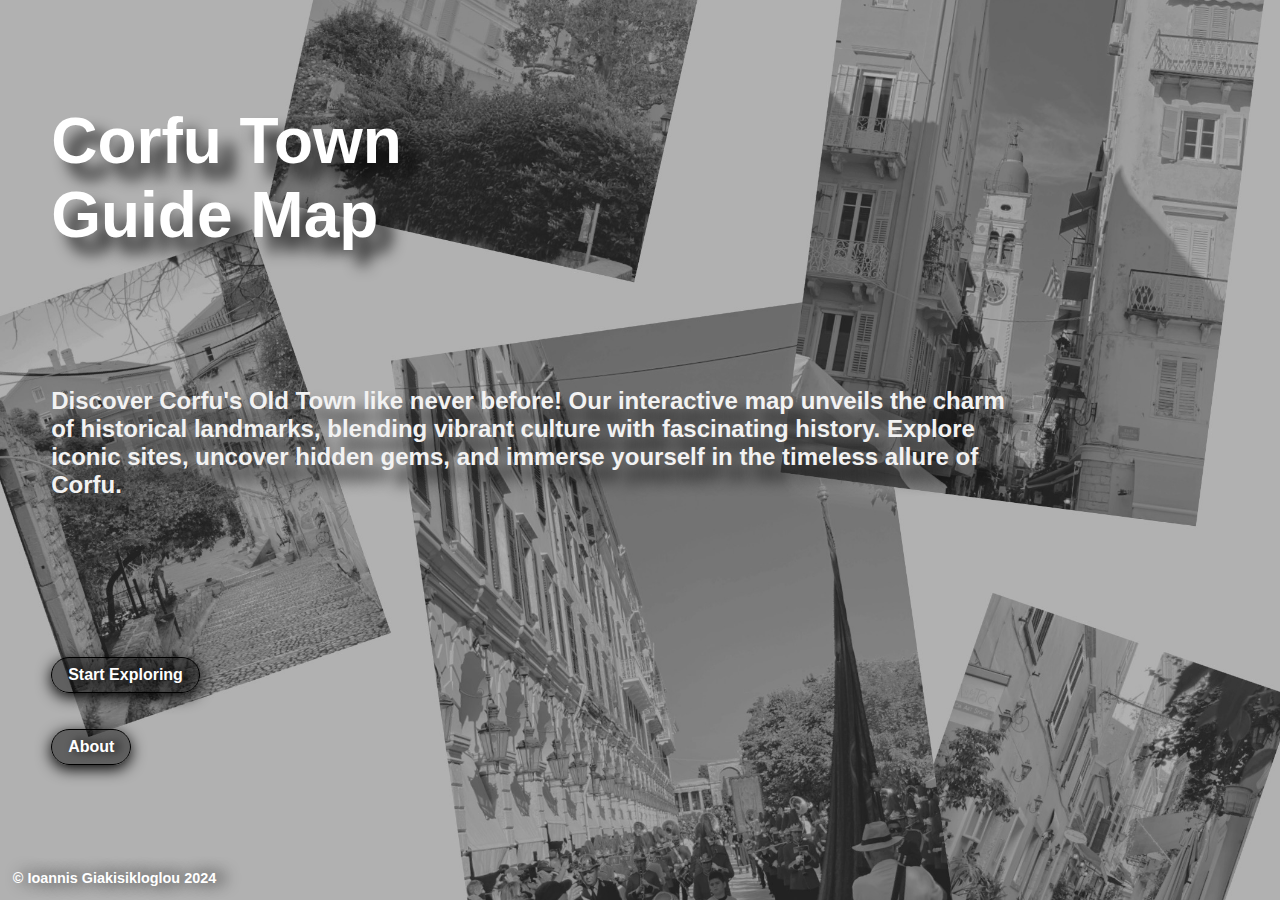
<file: index.html>
<!DOCTYPE html>
<html lang="en">
<head>
	<meta charset="UTF-8">
	<meta name="viewport" content="width=device-width, initial-scale=1.0">
	<link rel="stylesheet" href="index.css">
	<title>Corfu Town Guide Map | Corfu Town Guide Map</title>
	<link rel="icon" type="image/png" href="pin.png">
	
	<meta name="title" content="Corfu Town Guide Map">
	<meta name="description" content="Explore the best sights in Corfu with the Corfu Town Guide. Discover historical landmarks, cultural attractions, and more!">
	<meta property="og:locale" content="en_US">
	<meta property="og:site_name" content="Corfu Town Guide">
	<meta property="og:type" content="website">
	<meta property="og:title" content="Corfu Town Guide | Discover Attractions in Corfu">
	<meta property="og:description" content="Explore the best sights in Corfu, from historical landmarks to local attractions. Your ultimate guide to Corfu Town!">
	<meta property="og:url" content="https://corfutownguide.eu">
	<meta property="og:image" content="https://corfutownguide.eu/pin.jpg">
	<meta property="og:image:secure_url" content="https://corfutownguide.eu/pin.jpg">
	<meta property="og:image:width" content="1200">
	<meta property="og:image:height" content="630">
	<meta name="robots" content="max-image-preview:large">
	<link rel="canonical" href="https://corfutownguide.eu">
</head>

<body>
    <div class="transition-layer"></div>
    <h1 class="slide-to-top">Corfu Town <br> Guide Map</h1>
    <h2 class="caption">
        Discover Corfu's Old Town like never before! Our interactive map unveils 
        the charm of historical landmarks, blending vibrant culture with fascinating history. 
        Explore iconic sites, uncover hidden gems, and immerse yourself in the 
        timeless allure of Corfu.</h2>
    <a class="start-now-button" href="main.html">Start Exploring</a>    
    <a class="about-button" href="about.html" >About</a>    
    <h3 class="copyright">&copy Ioannis Giakisikloglou 2024</h3>

    <script src="transition.js"></script>
</body>
</html>
</file>
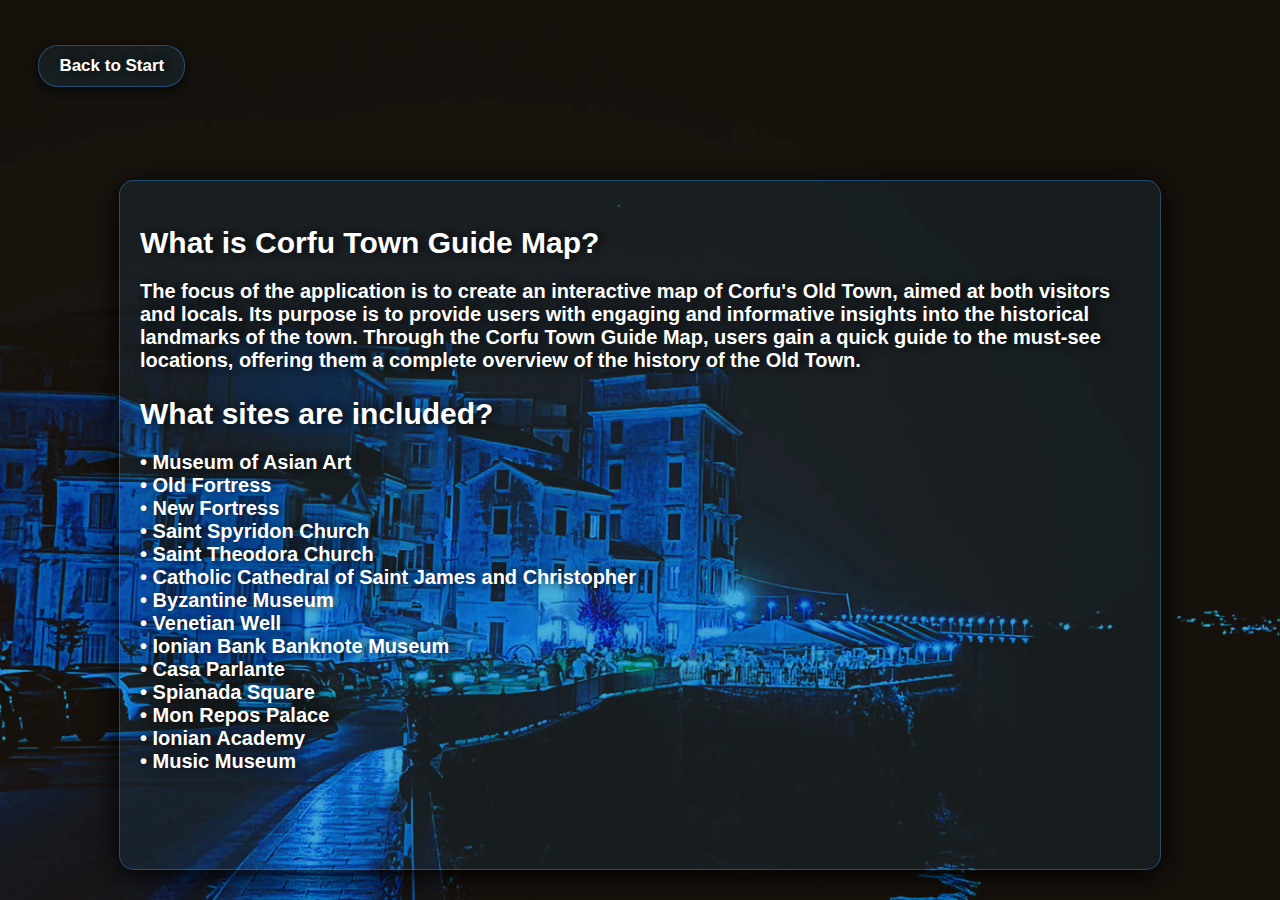
<file: about.html>
<!DOCTYPE html>
<html lang="en">
<head>
    <meta charset="UTF-8">
    <meta name="viewport" content="width=device-width, initial-scale=1.0">
    <title>About Corfu Town Guide Map</title>
    <link rel="stylesheet" href="about.css">
    <link rel="icon" type="image/png" href="pin.png">
</head>
<body>
    <div class="transition-layer"></div> <!-- Div for the smooth transitions between the frame by using the buttons -->
    <a class="back-to-start-button" href="index.html">Back to Start</a> <!-- Button to the first frame (index) -->
    <div class="content-container"> <!-- Container that includes the whole information of the frame -->
        <h2>What is Corfu Town Guide Map?</h2>
        <h3>
            The focus of the application is to create an interactive map of Corfu's Old Town,
            aimed at both visitors and locals. Its purpose is to provide users with engaging and 
            informative insights into the historical landmarks of the town. Through the Corfu Town 
            Guide Map, users gain a quick guide to the must-see locations, offering them a complete
            overview of the history of the Old Town.
        </h3>
        <h2>What sites are included?</h2>
        <h3>
            • Museum of Asian Art<br>
            • Old Fortress<br>
            • New Fortress<br>
            • Saint Spyridon Church<br>
            • Saint Theodora Church<br>
            • Catholic Cathedral of Saint James and Christopher<br>
            • Byzantine Museum<br>
            • Venetian Well<br>
            • Ionian Bank Banknote Museum<br>
            • Casa Parlante<br>
            • Spianada Square<br>
            • Mon Repos Palace<br>
            • Ionian Academy<br>
            • Music Museum
        </h3>
    </div>
    <script src="transition.js"></script> <!-- Script for a smooth transition between the frames -->
</body>
</html>
</file>
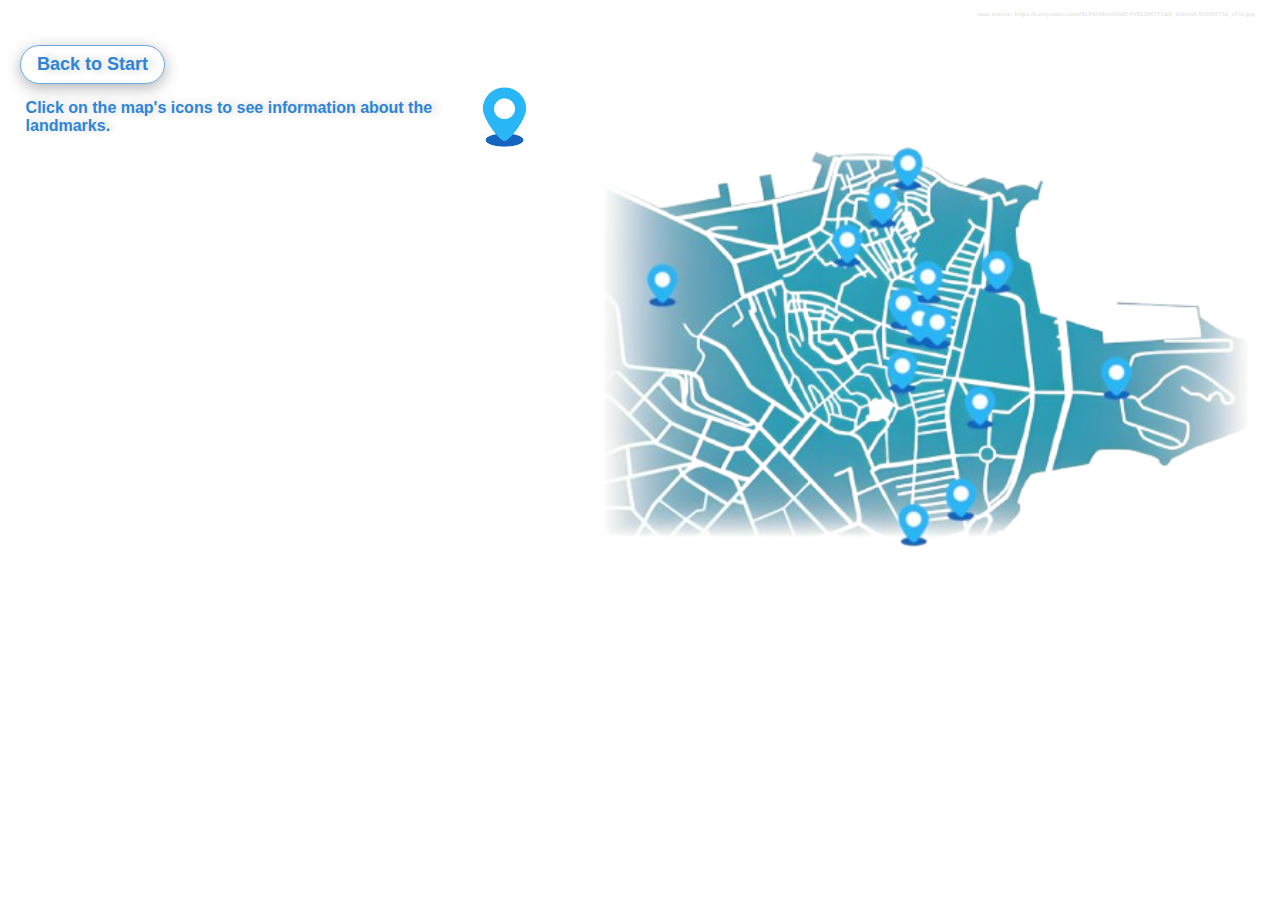
<file: main.html>
<!DOCTYPE html>
<html lang="en">
<head>
    <meta charset="UTF-8">
    <meta name="viewport" content="width=device-width, initial-scale=1.0">
	<link rel="stylesheet" href="main.css">
    <title>Corfu Monuments</title>
    <link rel="icon" type="image/png" href="pin.png">
</head>
<body>
    <h3 class="image-copyright">map source: https://i.etsystatic.com/8154243/r/il/3a8544/822567719/il_fullxfull.822567719_c7ol.jpg</h3>
    <a class="back-to-start-button" href="index.html">Back to Start</a>
    <div class="info-container">
        <p id="info-text">Click on the map's icons to see information about the landmarks.</p> <!-- Added id -->
        <img src="pin.png" alt="Pin" class="pin-icon">
    </div> 
    <div class="transition-layer"></div>
    <div class="container">
        <!-- Image Map Generated by https://www.fla-shop.com/image-map/ -->
        <svg style="width:100%" xmlns="http://www.w3.org/2000/svg" xmlns:xlink="http://www.w3.org/1999/xlink" viewBox="0 0 1000 562">
            <image xlink:href="corfumap_resized.png" style="width: 1000px;" loading="lazy"></image>
            
            <a id="new-fortress" xlink:href="javascript:void(0);" onclick="toggleContent('newFortressContainer')" xlink:title="">
                <g>
                    <circle cx="356.274" cy="224.125" r="11.677" class="image-mapper-shape" data-index="2"></circle>
                </g>
            </a>
            
            <a id="saint-theodora" xlink:href="javascript:void(0);" onclick="toggleContent('saintTheodoraContainer')" xlink:title="">
                <g>
                    <circle cx="551.855" cy="183.952" r="12.054" class="image-mapper-shape" data-index="4"></circle>
                </g>
            </a>
            
            <a id="venetian-well" xlink:href="javascript:void(0);" onclick="toggleContent('venetianWellContainer')" xlink:title="">
                <g>
                    <circle cx="589.914" cy="142.721" r="12.774" class="image-mapper-shape" data-index="5"></circle>
                </g>
            </a>
            
            <a id="byzantine-museum" xlink:href="javascript:void(0);" onclick="toggleContent('byzantineMuseumContainer')" xlink:title="">
                <g>
                    <circle cx="614.230" cy="101.491" r="11.820" class="image-mapper-shape" data-index="6"></circle>
                </g>
            </a>
            
            <a id="asian-arts-museum" xlink:href="javascript:void(0);" onclick="toggleContent('asianArtsMuseumContainer')" xlink:title="">
                <g>
                    <circle cx="707.263" cy="209.324" r="11.629" class="image-mapper-shape" data-index="7"></circle>
                </g>
            </a>
            
            <a id="saint-spyridon" xlink:href="javascript:void(0);" onclick="toggleContent('saintSpyridonContainer')" xlink:title="">
                <g>
                    <circle cx="634.317" cy="219.896" r="11.435" class="image-mapper-shape" data-index="9"></circle>
                </g>
            </a>
            
            <a id="old-fortress" xlink:href="javascript:void(0);" onclick="toggleContent('oldFortressContainer')" xlink:title="">
                <g>
                    <circle cx="834.126" cy="322.444" r="12.054" class="image-mapper-shape" data-index="11"></circle>
                </g>
            </a>
            
            <a id="spianada" xlink:href="javascript:void(0);" onclick="toggleContent('spianadaContainer')" xlink:title="">
                <g>
                    <circle cx="690.348" cy="352.046" r="10.412" class="image-mapper-shape" data-index="13"></circle>
                </g>
            </a>
            
            <a id="ionian-academy" xlink:href="javascript:void(0);" onclick="toggleContent('ionianAcademyContainer')" xlink:title="">
                <g>
                    <circle cx="669.204" cy="449.308" r="11.820" class="image-mapper-shape" data-index="14"></circle>
                </g>
            </a>
            
            <a id="mon-repos" xlink:href="javascript:void(0);" onclick="toggleContent('monReposContainer')" xlink:title="">
                <g>
                    <circle cx="620.573" cy="476.795" r="9.747" class="image-mapper-shape" data-index="15"></circle>
                </g>
            </a>
            
            <a id="catholic-church" xlink:href="javascript:void(0);" onclick="toggleContent('catholicChurchContainer')" xlink:title="">
                <g>
                    <circle cx="610.001" cy="315.044" r="13.077" class="image-mapper-shape" data-index="16"></circle>
                </g>
            </a>
            
            <a id="music-museum" xlink:href="javascript:void(0);" onclick="toggleContent('musicMuseumContainer')" xlink:title="">
                <g>
                    <circle cx="648.060" cy="271.699" r="12.054" class="image-mapper-shape" data-index="17"></circle>
                </g>
            </a>
            
            <a id="ionian-banknote" xlink:href="javascript:void(0);" onclick="toggleContent('ionianBanknoteContainer')" xlink:title="">
                <g>
                    <circle cx="610.001" cy="249.498" r="13.784" class="image-mapper-shape" data-index="20"></circle>
                </g>
            </a>
            
            <a id="casa-parlante" xlink:href="javascript:void(0);" onclick="toggleContent('casaParlanteContainer')" xlink:title="">
                <g>
                    <polygon class="image-mapper-shape" data-index="24" points="613.173 266.413 622.687 255.841 636.431 259.013 629.031 280.156"></polygon>
                </g>
            </a>
        </svg>

        <!-- New Fortress Container -->
        <div class="content-container" id="newFortressContainer">
            <h2>New Fortress</h2>
	    <p> The New Fortress of Corfu, a Venetian fortification built between the 15th and 17th centuries, 
		    stands as a testament to military architecture. Strategically located to protect the island 
		    from naval threats, it offers panoramic views of Corfu Town and the surrounding area. Today, 
		    visitors can explore its historical significance and enjoy its exhibitions. The fortress was
		    pivotal in Corfu's defense, especially during the Ottoman sieges. Learn more
		    <a href="https://en.wikipedia.org/wiki/New_Fortress" target="_blank">here</a>. 
	    </p>
	    <p><em style="font-size: 0.6em;">Address: 13 El. Venizelou Street, Corfu 49100, Greece.</em></p>
            <audio controls class="audio">
                <source src="new_fortress/newfortress.mp3" type="audio/mpeg">
                Audio not available.
            </audio>
            <a href="new_fortress/newfort1.webp" target="_blank">
                <img src="new_fortress/newfort1.webp" alt="New Fortress Image 1" class="content-image" loading="lazy">
            </a>
            <a href="new_fortress/newfort2.webp" target="_blank">
                <img src="new_fortress/newfort2.webp" alt="New Fortress Image 2" class="content-image" loading="lazy">
            </a>
            <a href="new_fortress/newfort3.webp" target="_blank">
                <img src="new_fortress/newfort3.webp" alt="New Fortress Image 3" class="content-image" loading="lazy">
            </a>
            <a href="new_fortress/newfort4.webp" target="_blank">
                <img src="new_fortress/newfort4.webp" alt="New Fortress Image 4" class="content-image" loading="lazy">
            </a>
            <a href="new_fortress/newfort5.webp" target="_blank">
                <img src="new_fortress/newfort5.webp" alt="New Fortress Image 5" class="content-image" loading="lazy">
            </a>
            <a href="new_fortress/newfort6.webp" target="_blank">
                <img src="new_fortress/newfort6.webp" alt="New Fortress Image 6" class="content-image" loading="lazy">
            </a>
        </div>

	<!-- Saint Theodora Container -->
	<div class="content-container" id="saintTheodoraContainer">
	    <h2>Saint Theodora</h2>
	    <p> The Metropolitan Cathedral of Panagia Spilaiotissa in Corfu is a Greek Orthodox cathedral 
	        built in the 16th century. Known for its Byzantine architectural style, it is dedicated 
	        to the Virgin Mary. The cathedral features significant frescoes and is central to religious 
	        life in Corfu. It is an important site for local worship and cultural heritage. Learn more
	        <a href="https://en.wikipedia.org/wiki/Metropolitan_Cathedral_of_Panagia_Spilaiotissa" target="_blank">here</a>. 
	    </p>
	    <p><em style="font-size: 0.6em;">Address: 1 Mitropoleos Street, Corfu 49100, Greece.</em></p>
	    <audio controls class="audio">
	        <source src="saint_theodora/saint_theodora.mp3" type="audio/mpeg">
	        Audio not available.
	    </audio>
	    <a href="saint_theodora/theo1.webp" target="_blank">
	        <img src="saint_theodora/theo1.webp" alt="Saint Theodora Image 1" class="content-image" loading="lazy">
	    </a>
	    <a href="saint_theodora/theo2.webp" target="_blank">
	        <img src="saint_theodora/theo2.webp" alt="Saint Theodora Image 2" class="content-image" loading="lazy">
	    </a>
	    <a href="saint_theodora/theo3.webp" target="_blank">
	        <img src="saint_theodora/theo3.webp" alt="Saint Theodora Image 3" class="content-image" loading="lazy">
	    </a>
	    <a href="saint_theodora/theo4.webp" target="_blank">
	        <img src="saint_theodora/theo4.webp" alt="Saint Theodora Image 4" class="content-image" loading="lazy">
	    </a>
	    <a href="saint_theodora/theo5.webp" target="_blank">
	        <img src="saint_theodora/theo5.webp" alt="Saint Theodora Image 5" class="content-image" loading="lazy">
	    </a>
	    <a href="saint_theodora/theo6.webp" target="_blank">
	        <img src="saint_theodora/theo6.webp" alt="Saint Theodora Image 6" class="content-image" loading="lazy">
	    </a>
	    <a href="saint_theodora/theo7.webp" target="_blank">
	        <img src="saint_theodora/theo7.webp" alt="Saint Theodora Image 7" class="content-image" loading="lazy">
	    </a>
	    <a href="saint_theodora/theo8.webp" target="_blank">
	        <img src="saint_theodora/theo8.webp" alt="Saint Theodora Image 8" class="content-image" loading="lazy">
	    </a>
	</div>

	<!-- Venetian Well Container -->
	<div class="content-container" id="venetianWellContainer">
	    <h2>Venetian Well</h2>
	    <p> The Venetian Well in Corfu’s Kremasti Square, built in 1699, is an octagonal marble structure. 
	        Created to address water scarcity, it was a vital part of the Venetian infrastructure. 
	        The well features intricate carvings and inscriptions, symbolizing Corfu's Venetian heritage. 
	        Though no longer in use since 1831, it remains a notable historical landmark. Learn more <a 
	        href="https://www.archaiologia.gr/blog/2022/01/11/%CE%BA%CE%AD%CF%81%CE%BA%CF%85%CF%81%CE%B1-%CF%84%CE%BF-%CE%B2%CE%B5%CE%BD%CE%B5%CF%84%CF%83%CE%B9%CE%AC%CE%BD%CE%B9%CE%BA%CE%BF-%CF%80%CE%B7%CE%B3%CE%AC%CE%B4%CE%B9-%CF%83%CF%84%CE%B7%CE%BD-%CF%80/" target="_blank">here</a>. 
	    </p>
	    <p><em style="font-size: 0.6em;">Address: 1 Lili Desylla Square, Corfu 49100, Greece.</em></p>
	    <audio controls class="audio">
	        <source src="venetian_well/venetian_well.mp3" type="audio/mpeg">
	        Audio not available.
	    </audio>
	    <a href="venetian_well/well1.webp" target="_blank">
	        <img src="venetian_well/well1.webp" alt="Well Image 1" class="content-image" loading="lazy">
	    </a>
	    <a href="venetian_well/well2.webp" target="_blank">
	        <img src="venetian_well/well2.webp" alt="Well Image 2" class="content-image" loading="lazy">
	    </a>
	    <a href="venetian_well/well3.webp" target="_blank">
	        <img src="venetian_well/well3.webp" alt="Well Image 3" class="content-image" loading="lazy">
	    </a>
	    <a href="venetian_well/well4.webp" target="_blank">
	        <img src="venetian_well/well4.webp" alt="Well Image 4" class="content-image" loading="lazy">
	    </a>
	    <a href="venetian_well/well5.webp" target="_blank">
	        <img src="venetian_well/well5.webp" alt="Well Image 5" class="content-image" loading="lazy">
	    </a>
	    <a href="venetian_well/well6.webp" target="_blank">
	        <img src="venetian_well/well6.webp" alt="Well Image 6" class="content-image" loading="lazy">
	    </a>
	</div>

	<!-- Byzantine Museum Container -->
	<div class="content-container" id="byzantineMuseumContainer">
	    <h2>Byzantine Museum</h2>
	    <p>
	        The Byzantine Museum of Antivouniotissa in Corfu, Greece, is housed in a 15th-century church 
	        and showcases post-Byzantine religious art, particularly from the Cretan and Heptanese schools. 
	        Opened as a museum in 1984, it features icons, frescoes, and religious artifacts from the 15th to 
	        the 19th centuries. Artists like Michael Damaskinos and Emmanuel Tzanes are represented, reflecting 
	        a blend of Orthodox traditions and Western influences. The museum's careful restoration preserves 
	        the church's historical and liturgical character. For detailed information, click 
	        <a href="https://en.wikipedia.org/wiki/Byzantine_Museum_of_Antivouniotissa" target="_blank">here</a>.
	    </p>
	    <p><em style="font-size: 0.6em;">Address: Arseniou 25, Corfu Town 49100, Greece.</em></p>
	    <audio controls class="audio">
	        <source src="byzantine_museum/byzantine_museum.mp3" type="audio/mpeg">
	        Audio not available.
	    </audio>
	    <a href="byzantine_museum/byz0.webp" target="_blank">
	        <img src="byzantine_museum/byz0.webp" alt="Byzantine Museum Image 0" class="content-image" loading="lazy">
	    </a>
	    <a href="byzantine_museum/byz1.webp" target="_blank">
	        <img src="byzantine_museum/byz1.webp" alt="Byzantine Museum Image 1" class="content-image" loading="lazy">
	    </a>
	    <a href="byzantine_museum/byz2.webp" target="_blank">
	        <img src="byzantine_museum/byz2.webp" alt="Byzantine Museum Image 2" class="content-image" loading="lazy">
	    </a>
	    <a href="byzantine_museum/byz3.webp" target="_blank">
	        <img src="byzantine_museum/byz3.webp" alt="Byzantine Museum Image 3" class="content-image" loading="lazy">
	    </a>
	    <a href="byzantine_museum/byz4.webp" target="_blank">
	        <img src="byzantine_museum/byz4.webp" alt="Byzantine Museum Image 4" class="content-image" loading="lazy">
	    </a>
	    <a href="byzantine_museum/byz5.webp" target="_blank">
	        <img src="byzantine_museum/byz5.webp" alt="Byzantine Museum Image 5" class="content-image" loading="lazy">
	    </a>
	    <a href="byzantine_museum/byz6.webp" target="_blank">
	        <img src="byzantine_museum/byz6.webp" alt="Byzantine Museum Image 6" class="content-image" loading="lazy">
	    </a>
	    <a href="byzantine_museum/byz7.webp" target="_blank">
	        <img src="byzantine_museum/byz7.webp" alt="Byzantine Museum Image 7" class="content-image" loading="lazy">
	    </a>
	    <a href="byzantine_museum/byz8.webp" target="_blank">
	        <img src="byzantine_museum/byz8.webp" alt="Byzantine Museum Image 8" class="content-image" loading="lazy">
	    </a>
	</div>

	<!-- Asian Arts Museum Container -->
	<div class="content-container" id="asianArtsMuseumContainer">
	    <h2>Asian Arts Museum</h2>
	    <p>
	        The Museum of Asian Art of Corfu, established in 1927, is the only museum in 
	        Greece dedicated to Asian art. Located in the Palace of St. Michael and St. 
	        George, it showcases a vast collection of over 11,000 items from Chinese, 
	        Japanese, Indian, and other Asian cultures, spanning centuries. Initially 
	        focused on Sino-Japanese art, its scope expanded through additional donations, 
	        highlighting artifacts like porcelain, sculptures, and wood carvings. The museum 
	        reflects a blend of cultural and artistic heritage, attracting visitors worldwide.
	        Learn more <a href="https://en.wikipedia.org/wiki/Museum_of_Asian_Art_of_Corfu" target="_blank">here</a>.
	    </p>
	    <p><em style="font-size: 0.6em;">Address: Old Palace, Corfu Town 49100, Greece.</em></p>
	    <audio controls class="audio">
	        <source src="asian_arts/asian_arts.mp3" type="audio/mpeg">
	        Audio not available.
	    </audio>
	    <a href="asian_arts/asian1.webp" target="_blank">
	        <img src="asian_arts/asian1.webp" alt="Asian Arts Museum Image 1" class="content-image" loading="lazy">
	    </a>
	    <a href="asian_arts/asian2.webp" target="_blank">
	        <img src="asian_arts/asian2.webp" alt="Asian Arts Museum Image 2" class="content-image" loading="lazy">
	    </a>
	    <a href="asian_arts/asian3.webp" target="_blank">
	        <img src="asian_arts/asian3.webp" alt="Asian Arts Museum Image 3" class="content-image" loading="lazy">
	    </a>
	    <a href="asian_arts/asian4.webp" target="_blank">
	        <img src="asian_arts/asian4.webp" alt="Asian Arts Museum Image 4" class="content-image" loading="lazy">
	    </a>
	    <a href="asian_arts/asian5.webp" target="_blank">
	        <img src="asian_arts/asian5.webp" alt="Asian Arts Museum Image 5" class="content-image" loading="lazy">
	    </a>
	    <a href="asian_arts/asian6.webp" target="_blank">
	        <img src="asian_arts/asian6.webp" alt="Asian Arts Museum Image 6" class="content-image" loading="lazy">
	    </a>
	    <a href="asian_arts/asian7.webp" target="_blank">
	        <img src="asian_arts/asian7.webp" alt="Asian Arts Museum Image 7" class="content-image" loading="lazy">
	    </a>
	    <a href="asian_arts/asian8.webp" target="_blank">
	        <img src="asian_arts/asian8.webp" alt="Asian Arts Museum Image 8" class="content-image" loading="lazy">
	    </a>
	</div>
	
	<!-- Saint Spyridon Container -->
	<div class="content-container" id="saintSpyridonContainer">
	    <h2>Saint Spyridon</h2>
	    <p> Saint Spyridon Church in Corfu, constructed in 1590, is one of the most important religious 
	        landmarks on the island. The church is dedicated to Saint Spyridon, Corfu's patron saint, 
	        and is renowned for its beautiful Venetian-style bell tower. The church is home to the saint’s 
	        relics, which are a significant source of local devotion. It plays a central role in many 
	        religious festivals, especially on the saint's feast day, attracting thousands of pilgrims. 
	        Learn more <a href="https://en.wikipedia.org/wiki/Saint_Spyridon_Church" target="_blank">here</a>. 
	    </p>
	    <p><em style="font-size: 0.6em;">Address: 32 Agiou Spyridonos Street, Corfu Town 49100, Greece.</em></p>
	    <audio controls class="audio">
	        <source src="saint_spyridon/saint_spyridon.mp3" type="audio/mpeg">
	        Audio not available.
	    </audio>
	    <a href="saint_spyridon/spyridon1.webp" target="_blank">
	        <img src="saint_spyridon/spyridon1.webp" alt="Saint Spyridon Image 1" class="content-image" loading="lazy">
	    </a>
	    <a href="saint_spyridon/spyridon2.webp" target="_blank">
	        <img src="saint_spyridon/spyridon2.webp" alt="Saint Spyridon Image 2" class="content-image" loading="lazy">
	    </a>
	    <a href="saint_spyridon/spyridon3.webp" target="_blank">
	        <img src="saint_spyridon/spyridon3.webp" alt="Saint Spyridon Image 3" class="content-image" loading="lazy">
	    </a>
	    <a href="saint_spyridon/spyridon4.webp" target="_blank">
	        <img src="saint_spyridon/spyridon4.webp" alt="Saint Spyridon Image 4" class="content-image" loading="lazy">
	    </a>
	    <a href="saint_spyridon/spyridon5.webp" target="_blank">
	        <img src="saint_spyridon/spyridon5.webp" alt="Saint Spyridon Image 5" class="content-image" loading="lazy">
	    </a>
	    <a href="saint_spyridon/spyridon6.webp" target="_blank">
	        <img src="saint_spyridon/spyridon6.webp" alt="Saint Spyridon Image 6" class="content-image" loading="lazy">
	    </a>
	    <a href="saint_spyridon/spyridon7.webp" target="_blank">
	        <img src="saint_spyridon/spyridon7.webp" alt="Saint Spyridon Image 7" class="content-image" loading="lazy">
	    </a>
	    <a href="saint_spyridon/spyridon8.webp" target="_blank">
	        <img src="saint_spyridon/spyridon8.webp" alt="Saint Spyridon Image 8" class="content-image" loading="lazy">
	    </a>
	</div>

        <!-- Old Fortress Container -->
        <div class="content-container" id="oldFortressContainer">
            <h2>Old Fortress</h2>
	    <p> The Old Fortress of Corfu, constructed by the Venetians in the 15th century, served as a military 
		    stronghold. It underwent various expansions under Venetian, British, and French control. 
		    The fortress is located on a small island connected to Corfu Town by a causeway. It offers 
		    panoramic views of the town and the sea. Today, it houses a museum and is a popular tourist destination. 
		    Its historical significance is reflected in its strategic role in Corfu's defense over the centuries. Learn more 
		    <a href="https://en.wikipedia.org/wiki/Old_Fortress,_Corfu" target="_blank">here</a>. 
	    </p>
	    <p><em style="font-size: 0.6em;">Address: Paleo Enetiko Frouno, Corfu Town 49100, Greece.</em></p>
            <audio controls class="audio">
                <source src="old_fortress/old_fortress.mp3" type="audio/mpeg">
                Audio not available.
            </audio>
            <a href="old_fortress/oldfort1.webp" target="_blank">
                <img src="old_fortress/oldfort1.webp" alt="Old Fortress Image 1" class="content-image" loading="lazy">
            </a>
            <a href="old_fortress/oldfort2.webp" target="_blank">
                <img src="old_fortress/oldfort2.webp" alt="Old Fortress Image 2" class="content-image" loading="lazy">
            </a>
            <a href="old_fortress/oldfort3.webp" target="_blank">
                <img src="old_fortress/oldfort3.webp" alt="Old Fortress Image 3" class="content-image" loading="lazy">
            </a>
            <a href="old_fortress/oldfort4.webp" target="_blank">
                <img src="old_fortress/oldfort4.webp" alt="Old Fortress Image 4" class="content-image" loading="lazy">
            </a>
            <a href="old_fortress/oldfort5.webp" target="_blank">
                <img src="old_fortress/oldfort5.webp" alt="Old Fortress Image 5" class="content-image" loading="lazy">
            </a>
            <a href="old_fortress/oldfort6.webp" target="_blank">
                <img src="old_fortress/oldfort6.webp" alt="Old Fortress Image 6" class="content-image" loading="lazy">
            </a>
            <a href="old_fortress/oldfort7.webp" target="_blank">
                <img src="old_fortress/oldfort7.webp" alt="Old Fortress Image 7" class="content-image" loading="lazy">
            </a>
        </div>

	<!-- Spianada Container -->
	<div class="content-container" id="spianadaContainer">
	    <h2>Spianada</h2>
	    <p> Spianada is Corfu’s largest square, located in the heart of Corfu Town. 
	        Created during Venetian rule, it is surrounded by significant historical buildings, 
	        such as the Liston and the Old Fortress. The square is known for its spaciousness and 
	        is a focal point for social life, hosting events, concerts, and gatherings. It also 
	        features a cricket ground, highlighting British influence. Spianada offers beautiful 
	        views of the surrounding landmarks and is a popular spot for both locals and tourists. 
	        Learn more <a href="https://en.wikipedia.org/wiki/Spianada" target="_blank">here</a>.
	    </p>
	    <p><em style="font-size: 0.6em;">Address: 70 Viktoros Dousmani Street, Corfu Town 49100, Greece.</em></p>
	    <audio controls class="audio">
	        <source src="spianada/spianada.mp3" type="audio/mpeg">
	        Audio not available.
	    </audio>
	    <a href="spianada/spianada1.webp" target="_blank">
	        <img src="spianada/spianada1.webp" alt="Spianada Image 1" class="content-image" loading="lazy">
	    </a>
	    <a href="spianada/spianada2.webp" target="_blank">
	        <img src="spianada/spianada2.webp" alt="Spianada Image 2" class="content-image" loading="lazy">
	    </a>
	    <a href="spianada/spianada3.webp" target="_blank">
	        <img src="spianada/spianada3.webp" alt="Spianada Image 3" class="content-image" loading="lazy">
	    </a>
	    <a href="spianada/spianada4.webp" target="_blank">
	        <img src="spianada/spianada4.webp" alt="Spianada Image 4" class="content-image" loading="lazy">
	    </a>
	    <a href="spianada/spianada5.webp" target="_blank">
	        <img src="spianada/spianada5.webp" alt="Spianada Image 5" class="content-image" loading="lazy">
	    </a>
	    <a href="spianada/spianada6.webp" target="_blank">
	        <img src="spianada/spianada6.webp" alt="Spianada Image 6" class="content-image" loading="lazy">
	    </a>
	</div>


        <!-- Ionian Academy Container -->
        <div class="content-container" id="ionianAcademyContainer">
            <h2>Ionian Academy</h2>
	    <p> The Ionian Academy, founded in 1824 in Corfu, was Greece's first modern academic institution, 
		    established during the French and British administrations. Initially excelling in medicine, 
		    law, and philosophy, it closed in 1864 after the Ionian Islands united with Greece. Today, 
		    the historic building is part of the Ionian University, hosting lectures, conferences, and 
		    cultural events. It serves as a key location for academic and cultural activities, continuing 
		    its legacy as a center of education and intellectual development. Learn more 
		    <a href="https://en.wikipedia.org/wiki/Ionian_Academy" target="_blank">here</a>. 
	    </p>
	    <p><em style="font-size: 0.6em;">Address: Academias and Kapodistriou, Corfu Town 49100, Greece.</em></p>
            <audio controls class="audio">
                <source src="ionian_academy/ionian_academy.mp3" type="audio/mpeg">
                Audio not available.
            </audio>
            <a href="ionian_academy/ionaca1.webp" target="_blank">
                <img src="ionian_academy/ionaca1.webp" alt="Ionian Academy Image 1" class="content-image" loading="lazy">
            </a>
            <a href="ionian_academy/ionaca2.webp" target="_blank">
                <img src="ionian_academy/ionaca2.webp" alt="Ionian Academy Image 2" class="content-image" loading="lazy">
            </a>
            <a href="ionian_academy/ionaca3.webp" target="_blank">
                <img src="ionian_academy/ionaca3.webp" alt="Ionian Academy Image 3" class="content-image" loading="lazy">
            </a>
            <a href="ionian_academy/ionaca4.webp" target="_blank">
                <img src="ionian_academy/ionaca4.webp" alt="Ionian Academy Image 4" class="content-image" loading="lazy">
            </a>
            <a href="ionian_academy/ionaca5.webp" target="_blank">
                <img src="ionian_academy/ionaca5.webp" alt="Ionian Academy Image 5" class="content-image" loading="lazy">
            </a>
            <a href="ionian_academy/ionaca6.webp" target="_blank">
                <img src="ionian_academy/ionaca6.webp" alt="Ionian Academy Image 6" class="content-image" loading="lazy">
            </a>
            <a href="ionian_academy/ionaca7.webp" target="_blank">
                <img src="ionian_academy/ionaca7.webp" alt="Ionian Academy Image 7" class="content-image" loading="lazy">
            </a>
        </div>

	<!-- Mon Repos Container -->
	<div class="content-container" id="monReposContainer">
	    <h2>Mon Repos</h2>
	    <p> Mon Repos, a historic villa on the Greek island of Corfu, was built in 1826 as the summer residence
	        for the British High Commissioner. Later, it became a royal estate and is famously the birthplace
	        of Prince Philip, Duke of Edinburgh. Surrounded by lush gardens, the villa is a neoclassical 
	        masterpiece that now houses the Museum of Palaiopolis, showcasing artifacts from ancient Corfu. 
	        Visitors can explore the estate's beautiful landscape and learn about its history, which reflects 
	        British and Greek cultural influences. Learn more 
	        <a href="https://en.wikipedia.org/wiki/Mon_Repos,_Corfu" target="_blank">here</a>. 
	    </p>
	    <p><em style="font-size: 0.6em;">Address: Mon Repos Estate, Corfu Town 49100, Greece.</em></p>
	    <audio controls class="audio">
	        <source src="mon_repos/mon_repos.mp3" type="audio/mpeg">
	        Audio not available.
	    </audio>
	    <a href="mon_repos/mon_repos1.webp" target="_blank">
	        <img src="mon_repos/mon_repos1.webp" alt="Mon Repos Image 1" class="content-image" loading="lazy">
	    </a>
	    <a href="mon_repos/mon_repos2.webp" target="_blank">
	        <img src="mon_repos/mon_repos2.webp" alt="Mon Repos Image 2" class="content-image" loading="lazy">
	    </a>
	    <a href="mon_repos/mon_repos3.webp" target="_blank">
	        <img src="mon_repos/mon_repos3.webp" alt="Mon Repos Image 3" class="content-image" loading="lazy">
	    </a>
	    <a href="mon_repos/mon_repos4.webp" target="_blank">
	        <img src="mon_repos/mon_repos4.webp" alt="Mon Repos Image 4" class="content-image" loading="lazy">
	    </a>
	    <a href="mon_repos/mon_repos5.webp" target="_blank">
	        <img src="mon_repos/mon_repos5.webp" alt="Mon Repos Image 5" class="content-image" loading="lazy">
	    </a>
	    <a href="mon_repos/mon_repos6.webp" target="_blank">
	        <img src="mon_repos/mon_repos6.webp" alt="Mon Repos Image 6" class="content-image" loading="lazy">
	    </a>
	    <a href="mon_repos/mon_repos7.webp" target="_blank">
	        <img src="mon_repos/mon_repos7.webp" alt="Mon Repos Image 7" class="content-image" loading="lazy">
	    </a>
	    <a href="mon_repos/mon_repos8.webp" target="_blank">
	        <img src="mon_repos/mon_repos8.webp" alt="Mon Repos Image 8" class="content-image" loading="lazy">
	    </a>
	</div>

	<!-- Catholic Church Container -->
	<div class="content-container" id="catholicChurchContainer">
	    <h2>Catholic Church</h2>
	    <p>
	        The Cathedral of Saint James and Saint Christopher in Corfu is an important Catholic church 
	        located in the heart of the city. Built during the Venetian era in the 16th century, the cathedral 
	        was heavily influenced by Italian Baroque architectural styles. The church has a significant
	        role for the Catholic community in Corfu, many of whom are of Maltese and Italian descent. 
	        Today, it remains a central place of worship for the Catholic population 
	        of Corfu. Learn more <a href="https://en.wikipedia.org/wiki/Cathedral_of_Saint_James_and_Saint_Christopher" target="_blank">here</a>.
	    </p>
	    <p><em style="font-size: 0.6em;">Address: Saint James Square, Corfu Town 49100, Greece.</em></p>
	    <audio controls class="audio">
	        <source src="catholic_church/catholic_church.mp3" type="audio/mpeg">
	        Audio not available.
	    </audio>
	    <a href="catholic_church/cath1.webp" target="_blank">
	        <img src="catholic_church/cath1.webp" alt="Catholic Church Image 1" class="content-image" loading="lazy">
	    </a>
	    <a href="catholic_church/cath2.webp" target="_blank">
	        <img src="catholic_church/cath2.webp" alt="Catholic Church Image 2" class="content-image" loading="lazy">
	    </a>
	    <a href="catholic_church/cath3.webp" target="_blank">
	        <img src="catholic_church/cath3.webp" alt="Catholic Church Image 3" class="content-image" loading="lazy">
	    </a>
	    <a href="catholic_church/cath4.webp" target="_blank">
	        <img src="catholic_church/cath4.webp" alt="Catholic Church Image 4" class="content-image" loading="lazy">
	    </a>
	    <a href="catholic_church/cath5.webp" target="_blank">
	        <img src="catholic_church/cath5.webp" alt="Catholic Church Image 5" class="content-image" loading="lazy">
	    </a>
	    <a href="catholic_church/cath6.webp" target="_blank">
	        <img src="catholic_church/cath6.webp" alt="Catholic Church Image 6" class="content-image" loading="lazy">
	    </a>
	    <a href="catholic_church/cath7.webp" target="_blank">
	        <img src="catholic_church/cath7.webp" alt="Catholic Church Image 7" class="content-image" loading="lazy">
	    </a>
	</div>

        <!-- Music Museum Container -->
        <div class="content-container" id="musicMuseumContainer">
            <h2>Music Museum</h2>
	    <p>
	    	The Philharmonic Society of Corfu, founded in 1840, is the oldest music academy in Greece. 
		    It aimed to provide European-style music education to all social classes. Under the 
		    direction of Nikolaos Halikiopoulos Mantzaros, it developed a strong program in music 
		    theory and performance. The society's wind band became central to public and religious 
		    events. Today, it houses the Music Museum "Nikolaos Halikiopoulos Mantzaros," showcasing 
		    its historical impact on Greek music. Learn more
		    <a href="https://en.wikipedia.org/wiki/Philharmonic_Society_of_Corfu" target="_blank">here</a>.
	    </p>
	    <p><em style="font-size: 0.6em;">Address: Nikorou Theotoki 10, Corfu Town 49100, Greece.</em></p>
            <audio controls class="audio">
                <source src="music_museum/music_museum.mp3" type="audio/mpeg">
                Audio not available.
            </audio>
	    <p><em style="font-size: 0.5em;">photos: © lovincorfu.com </em></p>
            <a href="music_museum/museum1.webp" target="_blank">
                <img src="music_museum/museum1.webp" alt="Music Museum Image 1" class="content-image" loading="lazy">
            </a>
	    <a href="music_museum/museum2.webp" target="_blank">
                <img src="music_museum/museum2.webp" alt="Music Museum Image 2" class="content-image" loading="lazy">
            </a>
	    <a href="music_museum/museum3.webp" target="_blank">
                <img src="music_museum/museum3.webp" alt="Music Museum Image 3" class="content-image" loading="lazy">
            </a>
	    <a href="music_museum/museum4.webp" target="_blank">
                <img src="music_museum/museum4.webp" alt="Music Museum Image 4" class="content-image" loading="lazy">
            </a>
            <a href="music_museum/museum5.webp" target="_blank">
                <img src="music_museum/museum5.webp" alt="Music Museum Image 5" class="content-image" loading="lazy">
            </a>
            <a href="music_museum/museum6.webp" target="_blank">
                <img src="music_museum/museum6.webp" alt="Music Museum Image 6" class="content-image" loading="lazy">
            </a>
            <a href="music_museum/museum7.webp" target="_blank">
                <img src="music_museum/museum7.webp" alt="Music Museum Image 7" class="content-image" loading="lazy">
            </a>
            <a href="music_museum/museum8.webp" target="_blank">
                <img src="music_museum/museum8.webp" alt="Music Museum Image 8" class="content-image" loading="lazy">
            </a>
        </div>

	<!-- Ionian Banknote Container -->
	<div class="content-container" id="ionianBanknoteContainer">
	    <h2>Ionian Banknote</h2>
	    <p>
	        The Banknote Museum of Alpha Bank, located in Corfu, Greece, houses a vast collection of 
	        Greek currency from 1822 to the present, including around 2000 items. Established in 
	        1981 by Ionian Bank and later renovated and reopened in 2005, it showcases rare items 
	        like the first treasury bonds of the Greek State and the 1860 "colonata" banknote. The 
	        museum displays sketches, essays, and printing plates, as well as the evolution of Greek
	        banknotes, including the transition from drachma to euro in 2002. Key exhibits include 
	        banknotes from the Ionian Bank, the National Bank of Greece, and the Bank of Greece, 
	        along with historical material such as wartime currency and hyperinflation notes. 
	        The museum is housed in a building designed by architect Ioannis Chronis in 1840, and 
	        admission is free. It is considered one of the most complete banknote collections in the world.
	        Learn more <a href="https://en.wikipedia.org/wiki/Banknote_Museum_of_Alpha_Bank" target="_blank">here</a>.
	    </p>
	    <p><em style="font-size: 0.6em;">Address: Nikorou Theotoki 32, Corfu Town 49100, Greece.</em></p>
	    <audio controls class="audio">
	        <source src="ionian_banknote/ionian_banknote.mp3" type="audio/mpeg">
	        Audio not available.
	    </audio>
	    <p><em style="font-size: 0.65em;">Photos 1,2,7,8: © alphapolitismos.gr </em></p>
	    <p><em style="font-size: 0.65em;">Photos 3,4,5,6: © tripadvisor.com </em></p>
	    <a href="ionian_banknote/bank1.webp" target="_blank">
	        <img src="ionian_banknote/bank1.webp" alt="Ionian Banknote Image 1" class="content-image" loading="lazy">
	    </a>
	    <a href="ionian_banknote/bank2.webp" target="_blank">
	        <img src="ionian_banknote/bank2.webp" alt="Ionian Banknote Image 2" class="content-image" loading="lazy">
	    </a>
	    <a href="ionian_banknote/bank3.webp" target="_blank">
	        <img src="ionian_banknote/bank3.webp" alt="Ionian Banknote Image 3" class="content-image" loading="lazy">
	    </a>
	    <a href="ionian_banknote/bank4.webp" target="_blank">
	        <img src="ionian_banknote/bank4.webp" alt="Ionian Banknote Image 4" class="content-image" loading="lazy">
	    </a>
	    <a href="ionian_banknote/bank5.webp" target="_blank">
	        <img src="ionian_banknote/bank5.webp" alt="Ionian Banknote Image 5" class="content-image" loading="lazy">
	    </a>
	    <a href="ionian_banknote/bank6.webp" target="_blank">
	        <img src="ionian_banknote/bank6.webp" alt="Ionian Banknote Image 6" class="content-image" loading="lazy">
	    </a>
	    <a href="ionian_banknote/bank7.webp" target="_blank">
	        <img src="ionian_banknote/bank7.webp" alt="Ionian Banknote Image 7" class="content-image" loading="lazy">
	    </a>
	    <a href="ionian_banknote/bank8.webp" target="_blank">
	        <img src="ionian_banknote/bank8.webp" alt="Ionian Banknote Image 8" class="content-image" loading="lazy">
	    </a>
	</div>

	  <!-- Casa Parlante Container -->
	<div class="content-container" id="casaParlanteContainer">
	    <h2>Casa Parlante</h2>
	    <p>
	        Casa Parlante, a "living history" museum in Corfu, Greece, recreates 19th-century aristocratic 
	        life in an elegant mansion. Opened in 2014, it features moving mannequins representing 
	        nobles and servants, reenacting daily routines with period furnishings, sounds, and scents. 
	        Highlights include a count reading a newspaper, children playing music, and a cook preparing 
	        meals. Visitors enjoy immersive storytelling and local delicacies. Casa Parlante reflects 
	        Italian cultural influences on Corfu and is celebrated for its innovative approach to history. 
	        Learn more <a href="https://uk.wikipedia.org/wiki/%D0%9C%D1%83%D0%B7%D0%B5%D0%B9_%D0%B6%D0%B8%D0%B2%D0%BE%D1%97_%D1%96%D1%81%D1%82%D0%BE%D1%80%D1%96%D1%97_Casa_Parlante" target="_blank">here</a>.
	    </p>
	    <p><em style="font-size: 0.6em;">Address: Nikorou Theotoki 16, Corfu Town 49100, Greece.</em></p>
	    <audio controls class="audio">
	        <source src="casa/casa.mp3" type="audio/mpeg">
	        Audio not available.
	    </audio>
	    <a href="casa/casa1.webp" target="_blank">
	        <img src="casa/casa1.webp" alt="Casa Parlante Image 1" class="content-image" loading="lazy">
	    </a>
	    <a href="casa/casa2.webp" target="_blank">
	        <img src="casa/casa2.webp" alt="Casa Parlante Image 2" class="content-image" loading="lazy">
	    </a>
	    <a href="casa/casa3.webp" target="_blank">
	        <img src="casa/casa3.webp" alt="Casa Parlante Image 3" class="content-image" loading="lazy">
	    </a>
	    <a href="casa/casa4.webp" target="_blank">
	        <img src="casa/casa4.webp" alt="Casa Parlante Image 4" class="content-image" loading="lazy">
	    </a>
	    <a href="casa/casa5.webp" target="_blank">
	        <img src="casa/casa5.webp" alt="Casa Parlante Image 5" class="content-image" loading="lazy">
	    </a>
	    <a href="casa/casa6.webp" target="_blank">
	        <img src="casa/casa6.webp" alt="Casa Parlante Image 6" class="content-image" loading="lazy">
	    </a>
	    <a href="casa/casa7.webp" target="_blank">
	        <img src="casa/casa7.webp" alt="Casa Parlante Image 7" class="content-image" loading="lazy">
	    </a>
	</div>
    </div>
    
    <script src="transition.js"></script>
    <script>
	function toggleContent(containerId) {
	    const containers = document.querySelectorAll('.content-container');
	    containers.forEach(container => {
	        if (container.id !== containerId) {
	            container.classList.remove("visible");
	        }
	    });
	
	    const selectedContainer = document.getElementById(containerId);
	    selectedContainer.classList.toggle("visible");
	
	    // Apply scroll behavior only for screens with a max width of 600px
	    if (window.matchMedia("(max-width: 600px)").matches) {
	        // Scroll to the selected container
	        if (selectedContainer.classList.contains("visible")) {
	            selectedContainer.scrollIntoView({ behavior: "smooth", block: "start" });
	        }
	    }
	}
    </script>
</body>
</html>
</file>
<file: index.css>
body {
    background-color: white;
    background-size: cover;
    background-image: url("collage.jpg");
    background-repeat: no-repeat;
    background-attachment: fixed;
    background-position: center;
    background-size: cover;
    font-family: Avenir, Montserrat, Corbel, 'URW Gothic', source-sans-pro, sans-serif;
    font-weight: bold;
}

.transition-layer {
    position: fixed;
    top: 0;
    left: 0;
    width: 100%;
    height: 100%;
    background-color: white;
    opacity: 1;
    pointer-events: none;
    z-index: 9999;
    transition: opacity 0.5s ease, filter 0.5s ease;
    filter: blur(0.625rem);
}

.transition-layer.loaded {
    opacity: 0;
    filter: blur(0);
}

.transition-layer.active {
    opacity: 1;
    filter: blur(0.625rem);
}

h1 {
    position: absolute;
    font-size: clamp(2rem, 10vw, 4rem); 
    color: #ffffff;
    left: 7%;
    top: 16%;
    transform: translateY(-50%);
    text-shadow: 0.9375rem 0.9375rem 0.9375rem rgba(0, 0, 0, 0.9);
}

h2 {
    position: absolute;
    font-size: clamp(1.3rem, 4vw, 2rem);
    color: #f2f2f2;
    max-width: 50rem;
    left: 7%;
    top: 50%;
    transform: translateY(-50%);
    text-shadow: 0.9375rem 0.9375rem 0.9375rem rgba(0, 0, 0, 1);
}


.start-now-button {
    position: absolute;
    font-size: clamp(0.5rem, 2.5vw, 1rem); 
    background-color: #2c85d8;
    color: white;
    left: 7%;
    top: 73%;
    font-weight: bold;
    border-radius: 3rem;
    background-color: #00000075;
    text-shadow: 0.3125rem 0 0.625rem rgba(0, 0, 0, 0.9);
    box-shadow: 0 0.25rem 0.9375rem rgba(0, 0, 0, 1);
    padding: 0.5rem 1rem;
    cursor: pointer;
    transition: background-color 0.5s ease, color 0.5s ease, box-shadow 0.5s ease, transform 0.5s ease;
    text-decoration: none;
    border: 1.5px solid rgba(0, 0, 0, 1);
}

.start-now-button:hover {
    color: #2c85d8;
    background-color: #ffffff00;
    text-shadow: 5px 0px 10px rgba(0, 0, 0, 0.5); 
    box-shadow: 0px 8px 25px rgba(0, 0, 0, 0.7);
}
.about-button {
    position: absolute;
    font-size: clamp(0.5rem, 2.5vw, 1.5rem); 
    background-color: #2c85d8;
    color: white;
    left: 7%;
    top: 81%;
    font-weight: bold;
    border-radius: 3rem;
    background-color: #00000075;
    text-shadow: 0.3125rem 0 0.625rem rgba(0, 0, 0, 0.9);
    box-shadow: 0 0.25rem 0.9375rem rgba(0, 0, 0, 1);
    padding: 0.5rem 1rem;
    cursor: pointer;
    transition: background-color 0.5s ease, color 0.5s ease, box-shadow 0.5s ease, transform 0.5s ease;
    text-decoration: none;
    border: 1.5px solid rgba(0, 0, 0, 1);
}

.about-button:hover {
    color: #2c85d8;
    background-color: #ffffff00;
    text-shadow: 5px 0px 10px rgba(0, 0, 0, 0.5); 
    box-shadow: 0px 8px 25px rgba(0, 0, 0, 0.7);
}

.copyright {
    position: absolute;
    font-size: clamp(0.6rem, 3.5vw, 1.5625rem); 
    color: rgb(255 255 255);
    text-shadow: 0.3125rem 0 0.625rem rgba(0, 0, 0, 1);
    left: 7%;
    bottom: 0%;
}

@media (max-height: 500px) {

    h1 {
        font-size: clamp(0.8rem, 3vw, 1.2rem); 
    }
    h2 {
        font-size: clamp(0.9rem, 3vw, 1.2rem); 
        max-width: 20rem;
    }

    .start-now-button{
        font-size: clamp(0.2rem, 2.5vw, 0.7rem);

    }

    .about-button{
        font-size: clamp(0.2rem, 2.5vw, 0.7rem);
    }
}
@media (min-width: 200px) {
   h2 {
        font-size: clamp(0.5rem, 15vw, 1rem); 
    }
}
@media (min-width: 300px) {
    h1 {
        font-size: clamp(2rem, 15vw, 3rem); 
    }
   h2 {
        font-size: clamp(0.5rem, 15vw, 1.25rem); 
    }
    .start-now-button{
        font-size: clamp(1rem, 2.5vw, 2rem);

    }

    .about-button{
        font-size: clamp(1rem, 2.5vw, 2rem);
    }
}
@media (min-width: 500px) {
   h1 {
        font-size: clamp(2rem, 15vw, 3rem); 
    }
}

@media (min-width: 600px) {
   h1 {
        font-size: clamp(2rem, 15vw, 3rem); 
    }
}

@media (min-width: 700px) {

    h1 {
        font-size: clamp(2rem, 15vw, 4rem); 
        left: 4%;
        top: 15%;
    }

    h2 {
        font-size: clamp(1rem, 3vw, 1.5rem); 
        max-width: 60rem;
        left: 4%;
        top: 47%;
    }

    .start-now-button {
        font-size: clamp(0.5rem, 2.5vw, 1rem);
        left: 4%;
        padding: 0.5rem 1rem; 
        border-radius: 1.5rem; 
    }
    .about-button {
        font-size: clamp(0.5rem, 2.5vw, 1rem);
        left: 4%;
        padding: 0.5rem 1rem; 
        border-radius: 1.5rem; 
    }
    .copyright {
        position: absolute;
        font-size: clamp(0.5rem, 1.5vw, 0.9rem); 
        color: rgb(255 255 255);
        text-shadow: 0.5125rem 0 1rem rgba(0, 0, 0, 1);
        left: 1%;
        bottom: 0%
    }
}

@media (max-width: 849px) and (max-height: 500px){
    h1{
        font-size: clamp(2rem, 15vw, 2.5rem); 
    }
    h2{
        font-size: clamp(0.5rem, 15vw, 1rem); 
    }
    .start-now-button{
        top: 66%;
        font-size: clamp(0.5rem, 2.5vw, 0.9rem);
        padding: 0.3rem 0.6rem; 
        border-radius: 1rem; 
    }
    .about-button{
        top: 80%;
        font-size: clamp(0.5rem, 2.5vw, 0.9rem);
        padding: 0.3rem 0.6rem; 
        border-radius: 1rem; 
    }
    .copyright{
        font-size: clamp(0.2rem, 2.5vw, 0.6rem);
    }
}
</file>
<file: about.css>
html, body {
    overflow: hidden;
}

body {
    background-size: cover;
    background-color: white;
    background-image: url("about_background.jpg");
    background-size: 100%
    background-repeat: no-repeat;
    background-attachment: fixed;
    background-position: right;
    font-family: Avenir, Montserrat, Corbel, 'URW Gothic', source-sans-pro, sans-serif;
    font-weight: bold;
}

.transition-layer {
    position: fixed;
    top: 0;
    left: 0;
    width: 100%;
    height: 100%;
    background-color: white;
    opacity: 1;
    pointer-events: none;
    z-index: 9999;
    transition: opacity 0.5s ease, filter 0.5s ease;
    filter: blur(10px);
}

.transition-layer.loaded {
    opacity: 0;
    filter: blur(0px);
}

.transition-layer.active {
    opacity: 1;
    filter: blur(10px);
}

.back-to-start-button {
    position: absolute; 
    color: white;
    left: 3%; 
    top: 3%; 
    font-size: 15px;
    font-weight: bold;
    border-radius: 40px;
    background-color: #2c85d81a;
    text-shadow: 5px 0px 10px rgba(0, 0, 0, 0.7);
    box-shadow: 0px 4px 15px rgba(0, 0, 0, 0.7);
    padding: 10px 20px;
    cursor: pointer;
    border: none;
    transition: background-color 0.5s ease, color 0.5s ease, box-shadow 0.5s ease, transform 0.5s ease;
    text-decoration: none;
    border: 1.5px solid #2c85d877;
}

.back-to-start-button:hover {
    color: #2c85d8;
    background-color: #ffffff00;
    text-shadow: 5px 0px 10px rgba(0, 0, 0, 0.5); 
    box-shadow: 0px 8px 25px rgba(0, 0, 0, 0.7);
}

.content-container {
    position: absolute;
    left: 49%;
    top: 13%;
    transform: translateX(-50%);
    text-align: left;
    color: #ffffff;
    border: 1.5px solid #2c85d877;
    border-radius: 15px;
    padding: 20px;
    background-color: #2c85d81a;
    box-shadow: 0px 5px 30px rgba(0, 0, 0, 1);
    overflow-y: auto;
    height: 72vh;
    width: 82%;
    max-width: 1000px;
}

.content-container::-webkit-scrollbar {
    width: 10px;
}

.content-container::-webkit-scrollbar-track {
    background: transparent;
}

.content-container::-webkit-scrollbar-thumb {
    background: #7f9fa1a8;
    border-radius: 6px;
}

.content-container::-webkit-scrollbar-thumb:hover {
    background: #71a3acd7;
}

h2 {
    font-size: 20px;
    text-shadow: 5px 0px 10px rgba(0, 0, 0, 0.8);
    margin-bottom: 20px;
}

h3 {
    font-size: 15px;
    text-shadow: 5px 0px 10px rgba(0, 0, 0, 0.8);
    margin-bottom: 20px;
}

@media (max-height: 500px) {
    .content-container {
        top: 20%;
    }
}

@media (min-width: 980px) {
    body {
        background-size: 110%;
        overflow-x: hidden;
        background-position: left;
    }

    .back-to-start-button {
        position: absolute; 
        left: 3%; 
        top: 5%; 
        font-size: 17px;
        font-weight: bold;
        border-radius: 20px;
        border: 1.5px solid #2c85d877;
        text-shadow: 5px 0px 10px rgba(0, 0, 0, 0.7);
        box-shadow: 0px 4px 15px rgba(0, 0, 0, 0.7);
        padding: 10px 20px; 
        cursor: pointer;
        transition: background-color 0.5s ease, color 0.5s ease, box-shadow 0.5s ease, transform 0.5s ease;
        text-decoration: none;
    }

    .back-to-start-button:hover {
        color: #2c85d8;
        text-shadow: 5px 0px 10px rgba(0, 0, 0, 0.5); 
        box-shadow: 0px 8px 25px rgba(0, 0, 0, 0.7);
    }

    .content-container {
        position: absolute;
        left: 50%;
        top: 20%;
        transform: translateX(-50%);
        text-align: left;
    }

    h2 {
        font-size: 30px;
    }

    h3 {
        font-size: 20px;
    }
}
</file>
<file: main.css>
body {
    background-color: white;
    font-family: Avenir, Montserrat, Corbel, 'URW Gothic', source-sans-pro, sans-serif;
    font-weight: bold;
    overflow-x: hidden; 
}

.transition-layer {
    position: fixed;
    top: 0;
    left: 0;
    width: 100%;
    height: 100%;
    background-color: white;
    opacity: 1;
    pointer-events: none;
    z-index: 9999;
    transition: opacity 0.3s ease, filter 0.3s ease;
    filter: blur(10px);
}

.transition-layer.loaded {
    opacity: 0;
    filter: blur(0px);
}

.transition-layer.active {
    opacity: 1;
    filter: blur(10px);
}

.container {
    display: flex;
    align-items: flex-start;
    margin-left: 0%;
}

svg {
    scale: 1.5;
    height: 550px;
    margin-left: -17%;
}

.back-to-start-button {
    position: absolute;
    color: #2c85d8;
    left: 20px;
    top: 5%;
    font-size: 18px;
    font-weight: bold;
    border-radius: 30px;
    border: 1px solid #2c85d8ba;
    text-shadow: 5px 0px 10px rgba(0, 0, 0, 0.2);
    box-shadow: 0px 4px 15px rgba(0, 0, 0, 0.3);
    padding: 8px 16px;
    cursor: pointer;
    transition: background-color 0.5s ease, color 0.5s ease, box-shadow 0.5s ease, transform 0.5s ease;
    text-decoration: none;
    z-index: 9998;
}

.back-to-start-button:hover {
    color: #2c85d87a;
    background-color: white;
    text-shadow: 5px 0px 10px rgba(0, 0, 0, 0.1);
    box-shadow: 0px 8px 25px rgba(0, 0, 0, 0.1);
    border: 0.5px solid #2c85d8ba;
}

.image-mapper-shape {
    fill: rgba(53, 41, 41, 0);
    stroke-width: 2px;
    transition: fill 0.2s ease;
}

.image-mapper-shape:hover {
    fill: rgba(50, 149, 255, 0.512);
    stroke: rgba(255, 255, 0, 0);
    stroke-width: 3px;
}

.info-container {
    display: flex;
    align-items: center;
    justify-content: space-between;
    color: #2c85d8;
    text-shadow: 5px 0px 10px rgba(0, 0, 0, 0.2);
    width: 80%;
    position: absolute; 
    top: 12%;
    left: 7%;
    z-index: -1;
}

.pin-icon {
    width: 13%; /* Adjust size */
    height: auto;
}

.content-container {
    overflow-x: hidden;
    font-size: 12px;
    position: absolute;
    left: 50%;
    top: 70%;
    transform: translateX(-50%);
    text-align: left;
    color: #ffffff;
    border: 1px solid #2c85d877;
    border-radius: 10px;
    padding: 20px;
    background-color: #2c85d8bc;
    box-shadow: 0px 5px 30px rgba(0, 0, 0, 0.7);
    overflow-y: auto;
    height: 65%;
    width: 75%;
    opacity: 0;
    visibility: hidden;
    transition: opacity 0.5s ease, visibility 0.5s ease;
    z-index: 1000;
}

.content-container.visible {
    opacity: 1;
    visibility: visible;
    z-index: 1000;
}


.content-container::-webkit-scrollbar {
    width: 10px;
}

.content-container::-webkit-scrollbar-thumb {
    background-color: #2c85d8bc;
    border-radius: 15px;
}

.content-container::-webkit-scrollbar-track {
    background: #f1f1f100;
}

.content-container::-webkit-scrollbar-thumb:hover {
    background-color: #4a98d8; 
}



.content-image{
    width: 95%;
    object-fit: contain;
    border-radius: 10px; 
    margin-bottom: 10px;
}

.audio {
    width: 95%;
    object-fit: contain;
    border-radius: 10px;
    margin-bottom: 10px;
}

.image-copyright {
    position: absolute;
    color: rgb(192 192 192 / 43%);
    font-size: 6px;
    right: 2%;
    top: 0.5%;
    z-index: -1;
    width: auto;
}

@media (min-width: 300px) {
    svg {
    scale: 1.3;
    height: 510px;
    }

    .content-container{
        top: 73%;
    }
    
}

@media (min-width: 350px) {
    svg {
    scale: 1.3;
    height: 570px;
    }

    .content-container{
        top: 73%;
    }
}

@media (min-width: 430px) {
    svg {
    scale: 1.3;
    height: 530px;
    }

    .content-container{
        top: 73%;
    }
}

@media (min-width: 510px) {
    svg {
    scale: 1.2;
    height: 540px;
    }

    .content-container{
        top: 76%;
    }
}

@media (min-width: 610px) {
    svg {
    scale: 1;
    height: 550px;
    }

    .content-container{
        top: 78%;
    }
}

@media (min-width: 670px) {
    svg {
    scale: 1;
    height: 530px;
    }

    .content-container{
        top: 79%;
    }
}
@media (min-width: 730px) {
    svg {
    scale: 0.9;
    height: 530px;
    }

    .content-container{
        top: 75%;
    }
}


@media (min-width: 700px) and (min-height: 700px){
    .info-container{
        margin-top: -25px;
    }
    svg {
        scale: 0.8;
        height: 670px;
    }

    .content-container {
        top: 75%;
    }
}
@media (max-width: 849px) and (max-height: 500px){
    .info-container{
        margin-top: 10px;
    }
    .pin-icon{
        scale: 0.5;
        margin-left: 10%
    }
    svg {
        scale: 0.9;
        height: 600px;
    }

    .content-container {
        margin-top: 35%;
        height: 80%;
    }
}

@media (min-width: 850px) {
    html, body {
        overflow: hidden;
    }
    svg {
        scale: 1;
        height: 650px;
        margin-left: 25%;
    }

    .content-container {
        font-size: 17px;
        position: absolute;
        left: 23.5%;
        top: 25%;
        transform: translateX(-50%);
        height: 60%;
        width: 40%;
    }

    h1 {
        left: 2%;
    }
    
    .info-container {
        width: 40%;
        top: 12%;
        left: 2%;
    }
}
</file>
